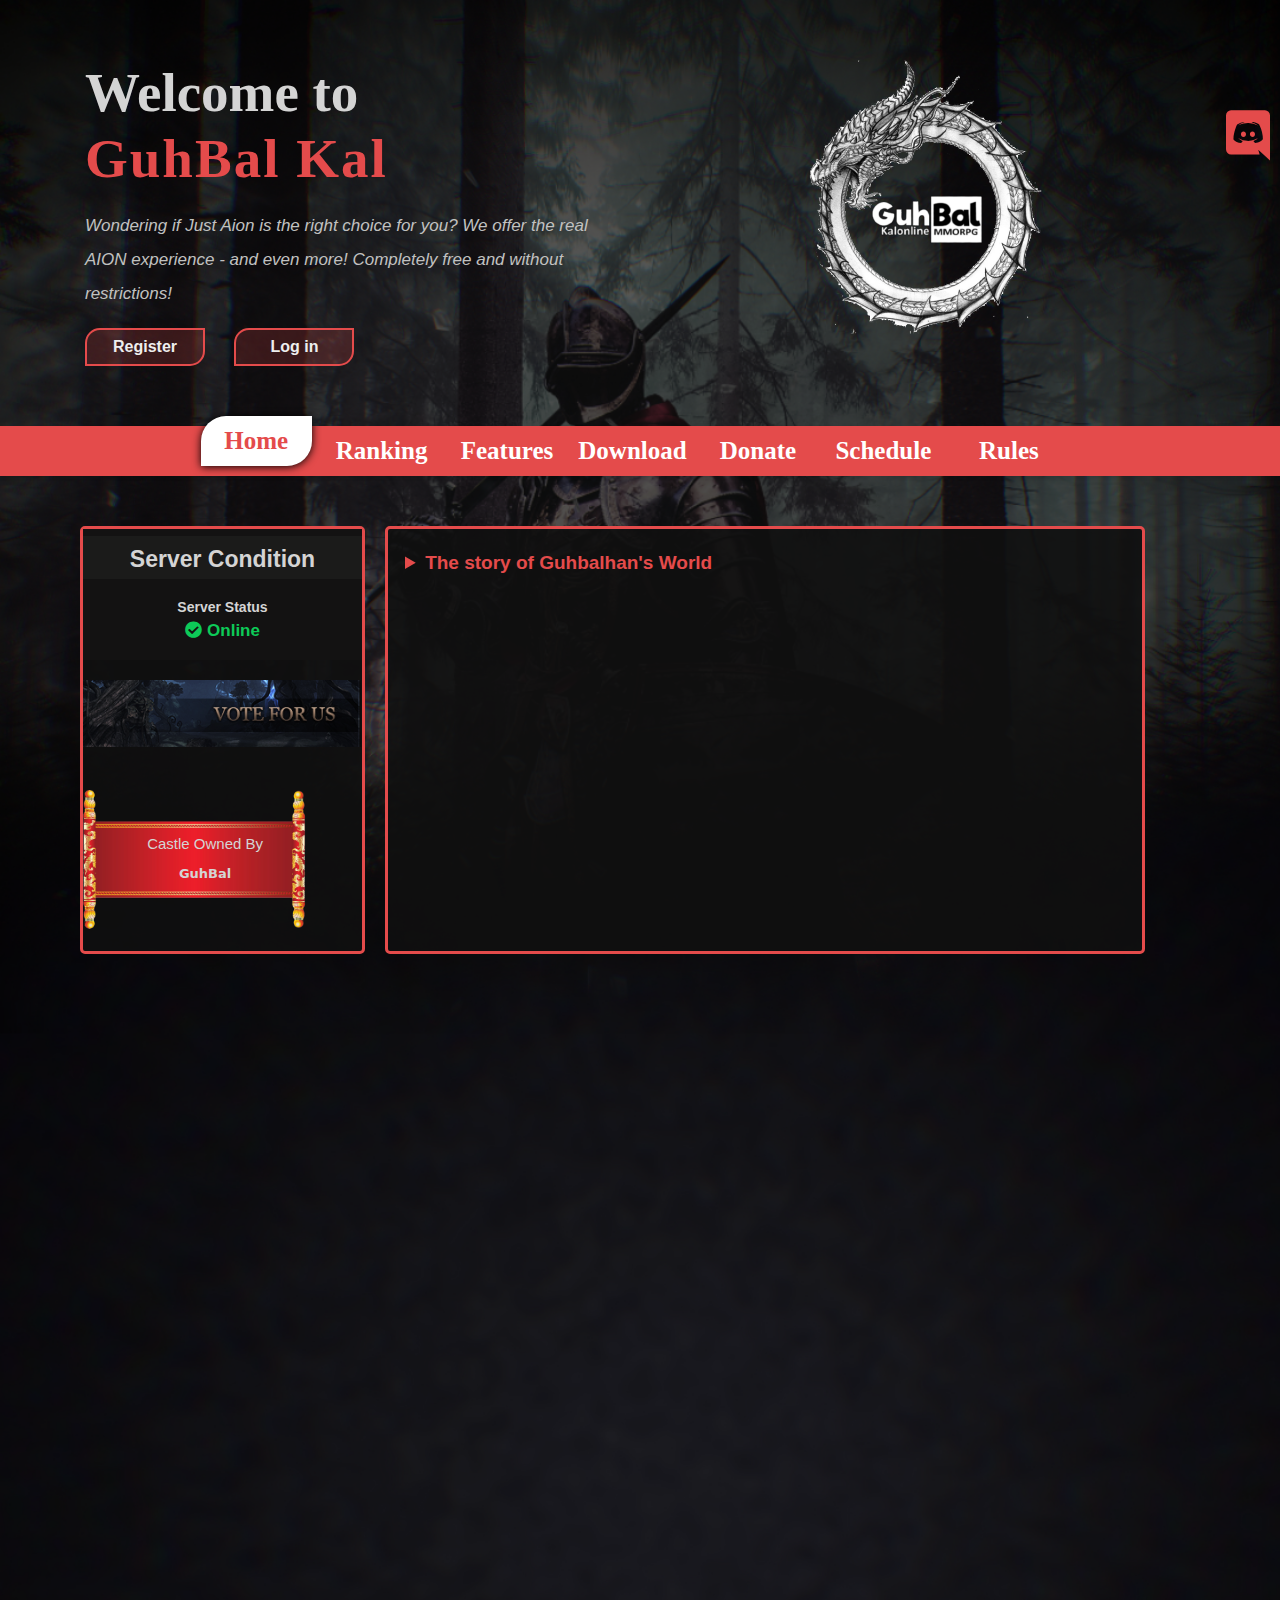
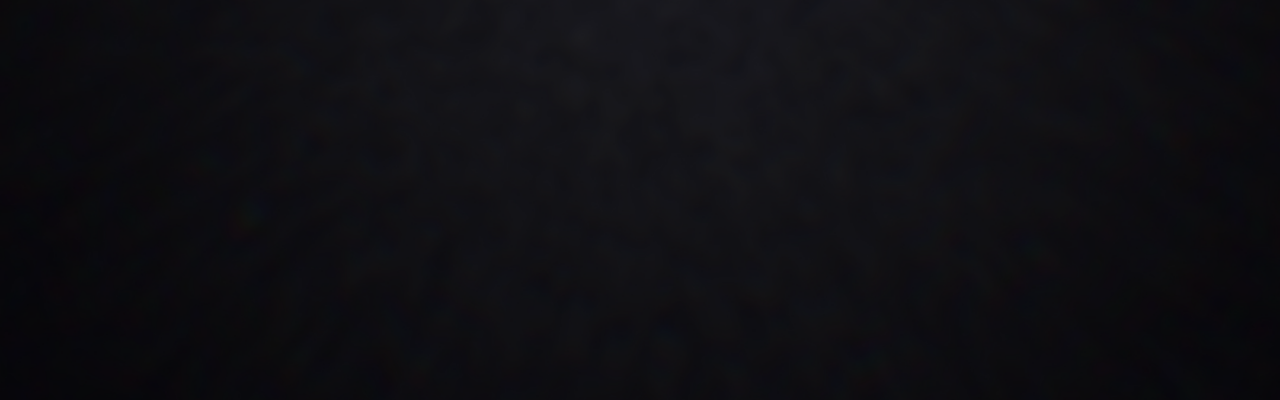
<file: index.html>
<!DOCTYPE html>
<html>
    <head>
        <title>GuhBal Kal</title>
        <meta charset="UTF-8">
        <!--Meta for phone-->
        <meta name="viewport" content="width=device-width, initial-scale=1, shrink-to-fit=no">
        <link rel="stylesheet" href="css/bootstrap.min.css">
        <link rel="stylesheet" href="css/animate.min.css">
        <link rel="stylesheet" href="css/all.min.css">
        <link rel="stylesheet" href="css/main.css">
    </head>
    <body>
        <!---------------------------Start body--------------------------------->
        <div class="fixed-all-icon">
            <div class="discord-icon">
                <a href="https://discord.com/invite/zFYd2YHvUW" target="_blank"><i class="fab fa-discord"></i></a>
            </div>
        </div>
        
        <!--Start upper-bar-->
        <!--
        <div class="upper-bar">
            <div class="container">
                <div class="row">
                    <div class="col-md-6 info-r text-left">
                        <i class="fas fa-envelope"></i>
                        <a href="#">emil@0.com</a>
                    </div>
                    <div class="col-md-6 info-l text-right">
                        <ul class="list-unstyled">
                            <li><i class="fab fa-facebook-f"></i></li>
                            <li><i class="fab fa-instagram"></i></li>
                        </ul>
                    </div>
                </div>
            </div>
        </div>
     -->
        <!--End upper-bar-->
        <!--Start header-->
        <div class="header">
            <div class="container">
                <div class="row">
                    <div class="col-md-6 header-text">
                        <h1 class="animate__animated animate__zoomInDown">Welcome to <br> <span id="go-home">GuhBal Kal</span></h1>
                        <p class="animate__animated animate__heartBeat">Wondering if Just Aion is the right choice for you?
                            We offer the real AION experience - and even more!
                            Completely free and without restrictions!</p>
                        <button class="animate__animated animate__fadeInUp" id="Register"><a href="Register/Register.html">Register</a> </button>
                        <button class="animate__animated animate__fadeInUp" id="Log-in"><a href="login/log-in.html">Log in</a></button>

                    </div>
                    <div class="col-md-6 header-img">
                        <img src="img/logo2.png" alt="">
                    </div>
                </div>
            </div>
        </div>
        <!--End header-->
        <!--Start navbar-->
        <div class="nav-bar">
            <div class="">
                <div class="row nav-no-mar">
                    <div class="col-12 nav-info text-center">
                        <ul class="list-unstyled">
                            <li class="active " id="" ><a href="index.html">Home</a></li>
                            <li class="" id="" ><a href="Ranking/Ranking.html">Ranking</a></li>
                            <li class="" id="" ><a href="features/features.html">Features</a></li>
                            <li class="" id="" ><a href="download/download.html">Download</a></li>
                            <li class="" id="" ><a href="donate/donate.html">Donate</a></li>
                            <li class="" id="" ><a href="schedule/schedule.html">Schedule</a></li>
                            <li class="" id="" ><a href="rules/rules.html">Rules</a></li>
                        </ul>
                    </div>
                </div>
            </div>
        </div>

        <!--End navbar-->
        <!--Start father-->
        <div class="father">
            <div class="container">
                <div class="row">
                    
                    <div class="fixed-side col-md-3 col-sm-12">
                        <div class="row">
                            <div class="condition col-lg-12 col-md-12 col-5 ">
                                <h2>Server Condition</h2>
                                <div class="status row text-center">
                                    <span class="col-12">Server Status</span>
                                    <span class="col-12" id=""><i class="fas fa-check-circle" style="margin-right: 5px;"></i>Online</span>
                                </div>
                            </div>   
                            <div class="vote col-lg-12 col-md-12 col-5">
                                <img src="img/fixed/vote.png">
                            </div>
                            <div class="castle col-lg-12 col-md-12 col-5">
                            
                                <div class="info-cas">
                                    <h5>Castle Owned By</h5>
                                    <span class="" id="">GuhBal</span>
                                </div>
                            </div>
                            
                            
                        </div>
                    </div>
                    
                    <div class="home-body col-md-8">
                        <details>
                            <summary class="sum">The story of Guhbalhan's World</summary>
                            <ul class="list-unstyled ul-sum">
                                <li> <p>* Scenario of this game is a story of fiction world. <br>
                                    * If you see the things, person, or place in the real world, it'd be only a coincidence</p></li>
                                <li> <p>Quickening of Naraeha The sky and the land are open by Hanin and a nation of Hwan has been built on the east. For 3,300 years, the nation of Hwan was the master of the world and the king of Hwan, Guhbalkhan establishes a huge country called Naraeha that the size of the territory is 12,000 miles to the north & south with 5,000 miles to the west & east.</p></li>
                                <li> <p>14th King, Hanin Rules The Sky 14th king Hanin accedes to the throne and new sky has been open. Since the nation lost its power by long drought and civil wars in the time of king Guhbalkhan, they were attacked from foreign enemies continuously. Especially, the Tow tribe and the Hwasan tribe. They broke the agreement of not to invade each other, and attacked Naraeha. The king Hanin was angry with their attack and he mobilizes his entire troops with being fully equipped. The troops of Hanin and the king himself attacked back the troops of Hwasan tribe. Hanin occupied Dangsang on that battle and it's called the great battle of Dangsang. After the great battle of Dangsang all the colonies surrendered but the tribe of Tow never gave up and the great warrior of Tow attacked Hanin with his troops that are twice as big as Hanin's troops. However, he also could not win from Hanin's great tactics and the civil war has ended.</p></li>
                            </ul>

                        </details>
                    </div>
                </div>
            </div>
        </div>
        <!--End father-->
        <!---------------------------End   body--------------------------------->

        <!--Start script-->
        <script src="js/jquery-3.5.1.slim.min.js"></script>
        <script src="js/popper.min.js"></script>
        <script src="js/bootstrap.min.js"></script>

        <!--End script-->
    </body>
</html>
</file>
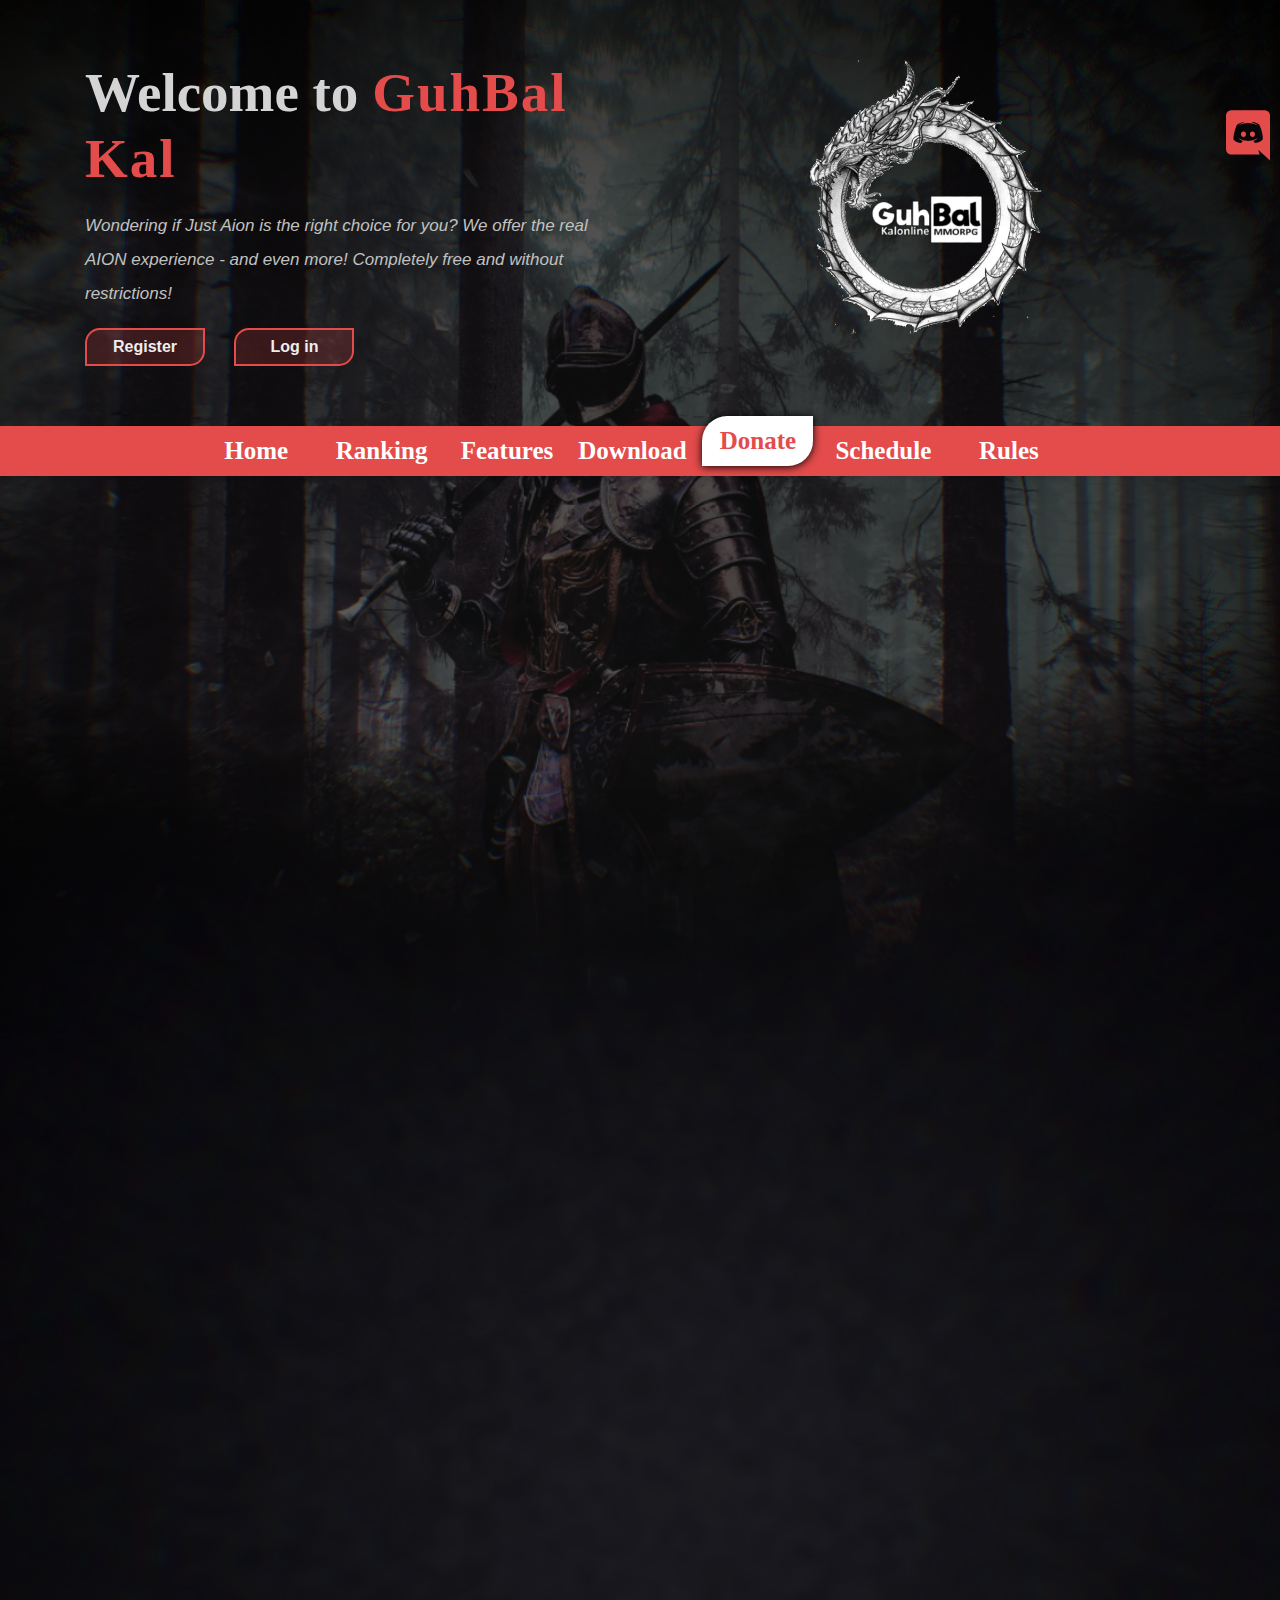
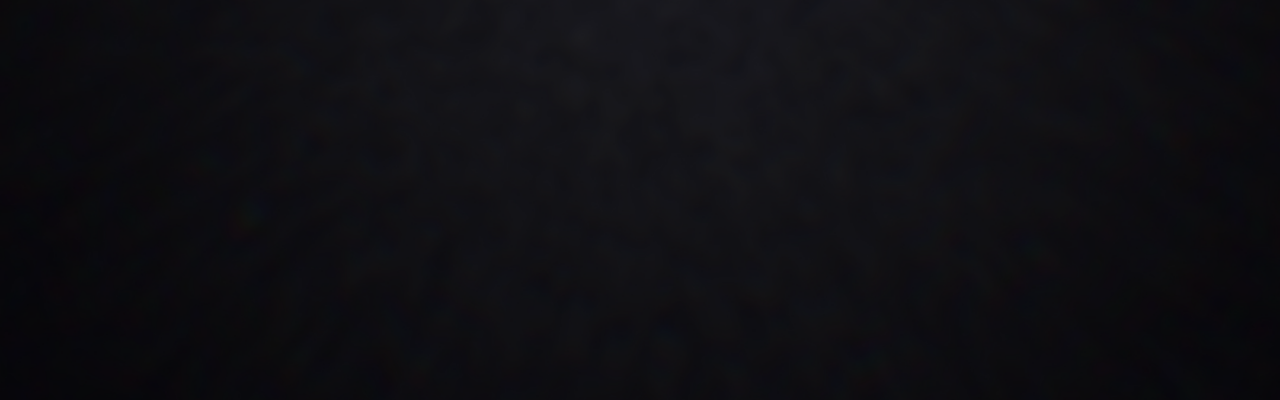
<file: donate/donate.html>
<!DOCTYPE html>
<html>
    <head>
        <title>GuhBal Kal</title>
        <meta charset="UTF-8">
        <!--Meta for phone-->
        <meta name="viewport" content="width=device-width, initial-scale=1, shrink-to-fit=no">
        <link rel="stylesheet" href="../css/bootstrap.min.css">
        <link rel="stylesheet" href="../css/animate.min.css">
        <link rel="stylesheet" href="../css/all.min.css">
        <link rel="stylesheet" href="../css/main.css">
    </head>
    <body>
        <!---------------------------Start body--------------------------------->
        <div class="fixed-all-icon">
            <div class="discord-icon">
                <a href="https://discord.com/invite/zFYd2YHvUW" target="_blank"><i class="fab fa-discord"></i></a>
            </div>
        </div>
        
        <!--Start upper-bar-->
        <!--
        <div class="upper-bar">
            <div class="container">
                <div class="row">
                    <div class="col-md-6 info-r text-left">
                        <i class="fas fa-envelope"></i>
                        <a href="#">emil@0.com</a>
                    </div>
                    <div class="col-md-6 info-l text-right">
                        <ul class="list-unstyled">
                            <li><i class="fab fa-facebook-f"></i></li>
                            <li><i class="fab fa-instagram"></i></li>
                        </ul>
                    </div>
                </div>
            </div>
        </div>
     -->
        <!--End upper-bar-->
        <!--Start header-->
        <div class="header">
            <div class="container">
                <div class="row">
                    <div class="col-md-6 header-text">
                        <h1 class="animate__animated animate__zoomInDown">Welcome to <span id="go-home">GuhBal Kal</span></h1>
                        <p class="animate__animated animate__heartBeat">Wondering if Just Aion is the right choice for you?
                            We offer the real AION experience - and even more!
                            Completely free and without restrictions!</p>
                            <button class="animate__animated animate__fadeInUp" id="Register"><a href="../Register/Register.html">Register</a> </button>
                            <button class="animate__animated animate__fadeInUp" id="Log-in"><a href="../login/log-in.html">Log in</a></button>

                    </div>
                    <div class="col-md-6 header-img">
                        <img src="../img/logo2.png" alt="">
                    </div>
                </div>
            </div>
        </div>
        <!--End header-->
        <!--Start navbar-->
        <div class="nav-bar">
            <div class="">
                <div class="row nav-no-mar">
                    <div class="col-12 nav-info text-center">
                        <ul class="list-unstyled">
                            <li class=" " id="" ><a href="../index.html">Home</a></li>
                            <li class="" id="" ><a href="../Ranking/Ranking.html">Ranking</a></li>
                            <li class="" id="" ><a href="../features/">Features</a></li>
                            <li class="" id="" ><a href="../download/download.html">Download</a></li>
                            <li class="active" id="" ><a href="donate.html">Donate</a></li>
                            <li class="" id="" ><a href="../schedule/schedule.html">Schedule</a></li>
                            <li class="" id="" ><a href="../rules/rules.html">Rules</a></li>
                        </ul>
                    </div>
                </div>
            </div>
        </div>

        <!--End navbar-->
        <!--Start father-->
        <div class="father">
            <div class="container">
                <div class="row">
                    
                </div>
            </div>
        </div>
        <!--End father-->
        <!---------------------------End   body--------------------------------->

        <!--Start script-->
        <script src="../js/jquery-3.5.1.slim.min.js"></script>
        <script src="../js/popper.min.js"></script>
        <script src="../js/bootstrap.min.js"></script>

        <!--End script-->
    </body>
</html>
</file>
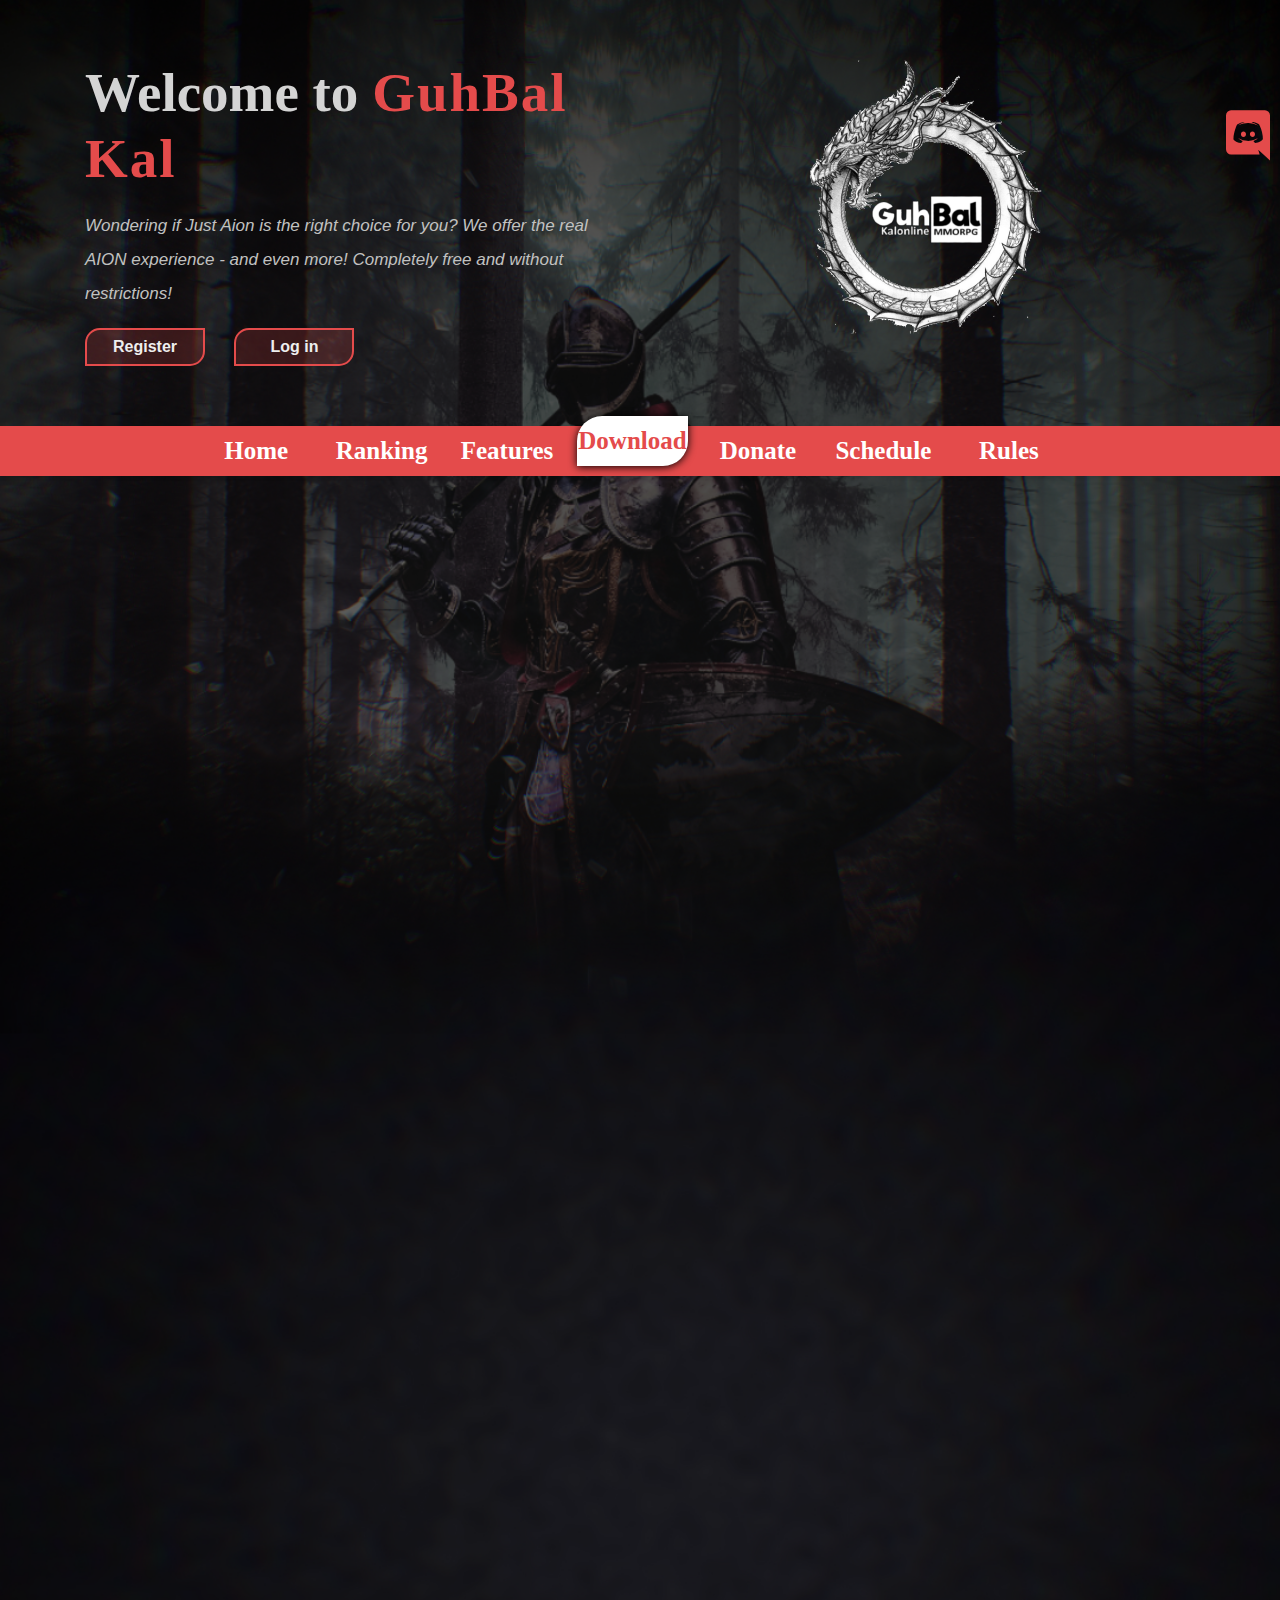
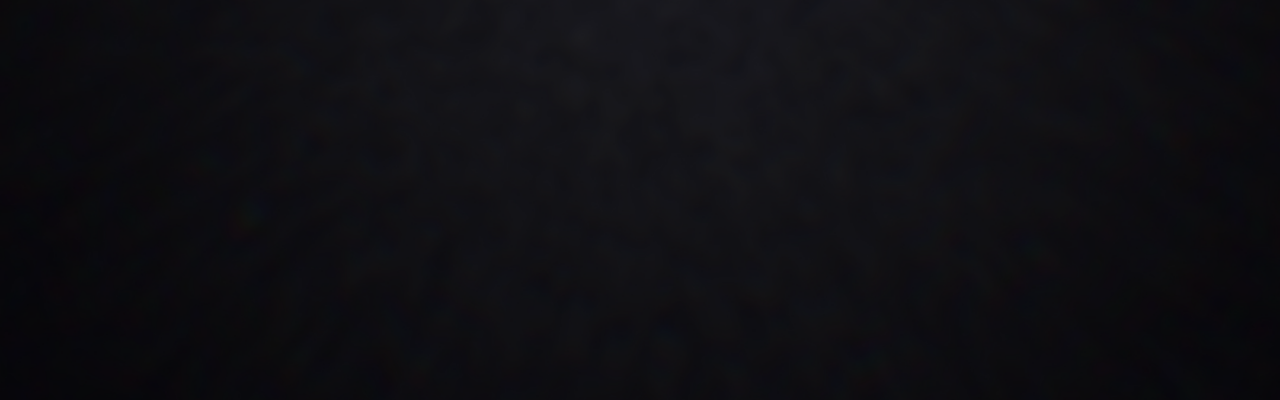
<file: download/download.html>
<!DOCTYPE html>
<html>
    <head>
        <title>GuhBal Kal</title>
        <meta charset="UTF-8">
        <!--Meta for phone-->
        <meta name="viewport" content="width=device-width, initial-scale=1, shrink-to-fit=no">
        <link rel="stylesheet" href="../css/bootstrap.min.css">
        <link rel="stylesheet" href="../css/animate.min.css">
        <link rel="stylesheet" href="../css/all.min.css">
        <link rel="stylesheet" href="../css/main.css">
    </head>
    <body>
        <!---------------------------Start body--------------------------------->
        <div class="fixed-all-icon">
            <div class="discord-icon">
                <a href="https://discord.com/invite/zFYd2YHvUW" target="_blank"><i class="fab fa-discord"></i></a>
            </div>
        </div>
        
        <!--Start upper-bar-->
        <!--
        <div class="upper-bar">
            <div class="container">
                <div class="row">
                    <div class="col-md-6 info-r text-left">
                        <i class="fas fa-envelope"></i>
                        <a href="#">emil@0.com</a>
                    </div>
                    <div class="col-md-6 info-l text-right">
                        <ul class="list-unstyled">
                            <li><i class="fab fa-facebook-f"></i></li>
                            <li><i class="fab fa-instagram"></i></li>
                        </ul>
                    </div>
                </div>
            </div>
        </div>
     -->
        <!--End upper-bar-->
        <!--Start header-->
        <div class="header">
            <div class="container">
                <div class="row">
                    <div class="col-md-6 header-text">
                        <h1 class="animate__animated animate__zoomInDown">Welcome to <span id="go-home">GuhBal Kal</span></h1>
                        <p class="animate__animated animate__heartBeat">Wondering if Just Aion is the right choice for you?
                            We offer the real AION experience - and even more!
                            Completely free and without restrictions!</p>
                            <button class="animate__animated animate__fadeInUp" id="Register"><a href="../Register/Register.html">Register</a> </button>
                            <button class="animate__animated animate__fadeInUp" id="Log-in"><a href="../login/log-in.html">Log in</a></button>

                    </div>
                    <div class="col-md-6 header-img">
                        <img src="../img/logo2.png" alt="">
                    </div>
                </div>
            </div>
        </div>
        <!--End header-->
        <!--Start navbar-->
        <div class="nav-bar">
            <div class="">
                <div class="row nav-no-mar">
                    <div class="col-12 nav-info text-center">
                        <ul class="list-unstyled">
                            <li class=" " id="" ><a href="../index.html">Home</a></li>
                            <li class="" id="" ><a href="../Ranking/Ranking.html">Ranking</a></li>
                            <li class="" id="" ><a href="../features/features.html">Features</a></li>
                            <li class="active" id="" ><a href="download.html">Download</a></li>
                            <li class="" id="" ><a href="../donate/donate.html">Donate</a></li>
                            <li class="" id="" ><a href="../schedule/schedule.html">Schedule</a></li>
                            <li class="" id="" ><a href="../rules/rules.html">Rules</a></li>
                        </ul>
                    </div>
                </div>
            </div>
        </div>

        <!--End navbar-->
        <!--Start father-->
        <div class="father">
            <div class="container">
                <div class="row">
                    
                </div>
            </div>
        </div>
        <!--End father-->
        <!---------------------------End   body--------------------------------->

        <!--Start script-->
        <script src="../js/jquery-3.5.1.slim.min.js"></script>
        <script src="../js/popper.min.js"></script>
        <script src="../js/bootstrap.min.js"></script>

        <!--End script-->
    </body>
</html>
</file>
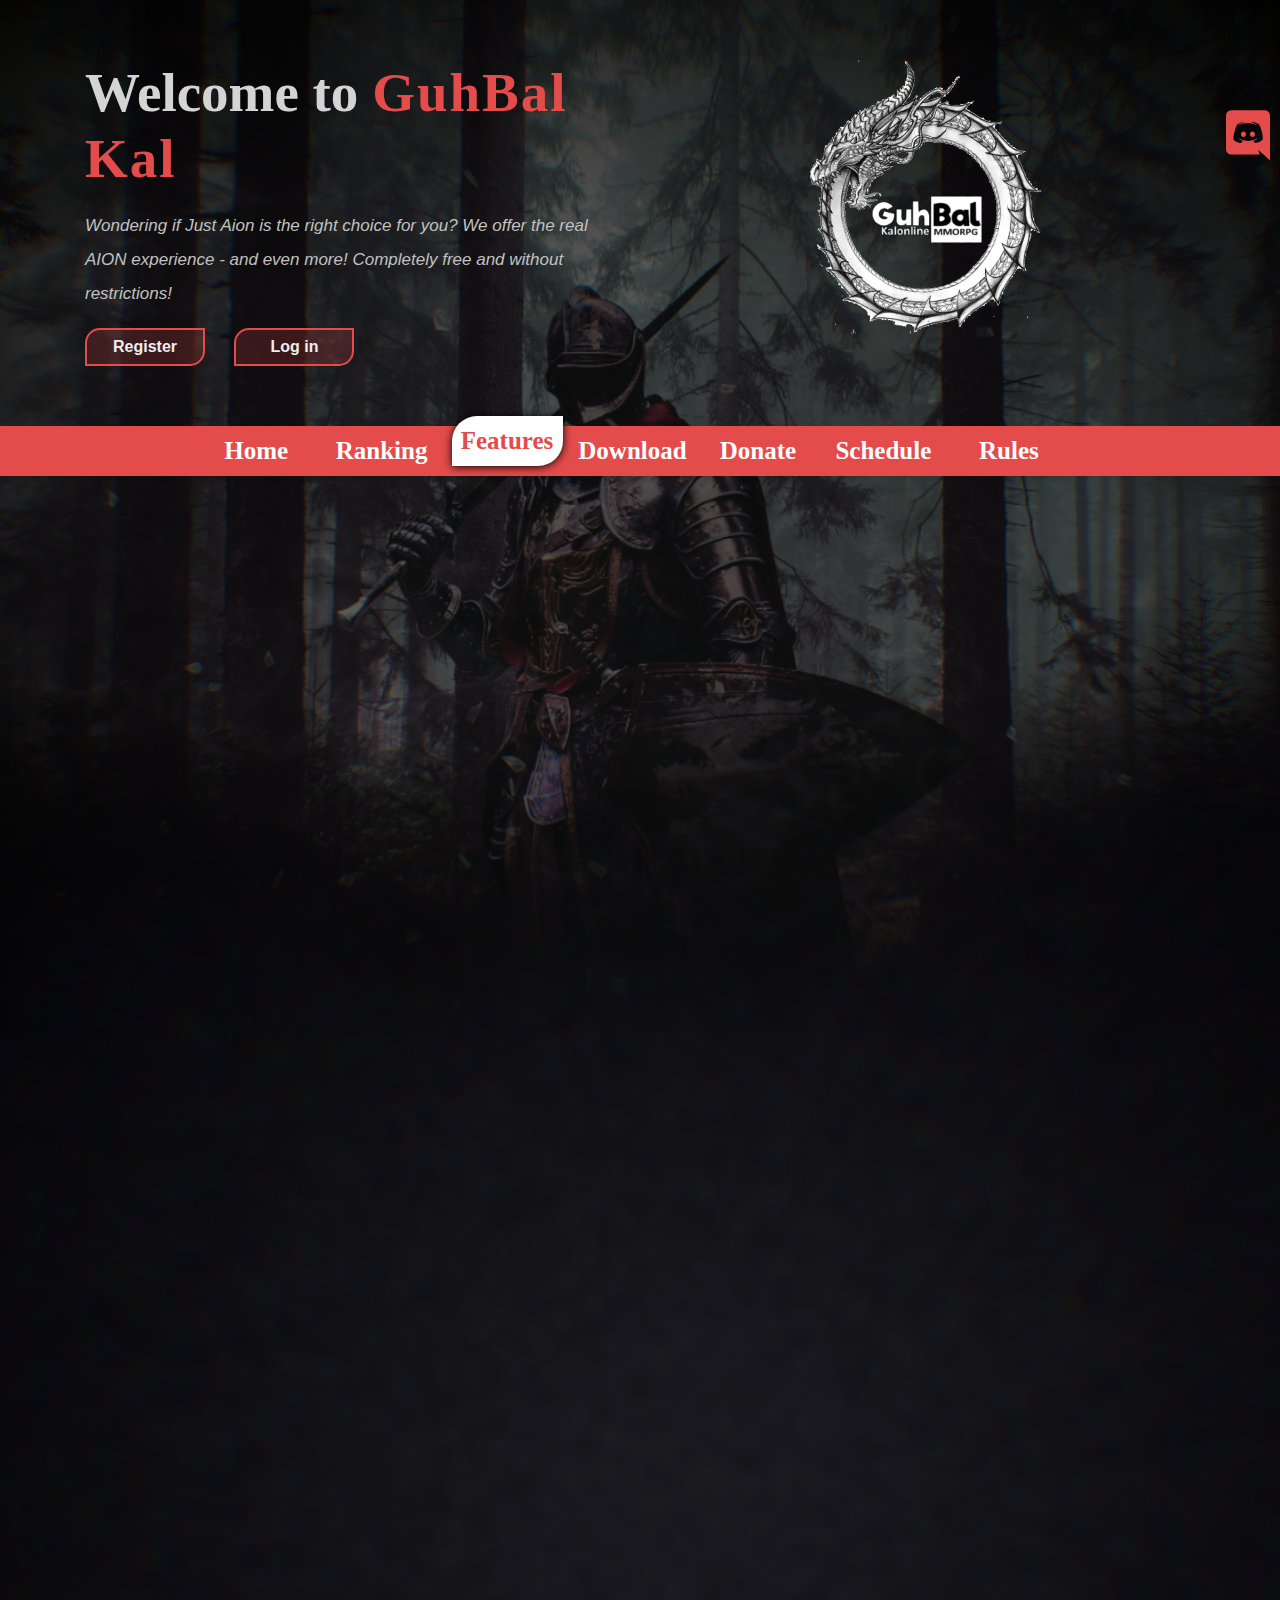
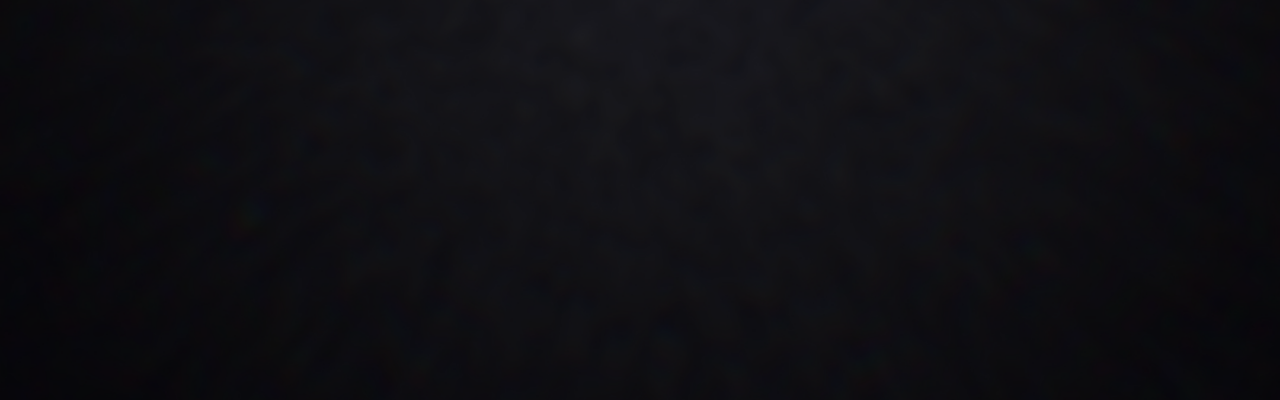
<file: features/features.html>
<!DOCTYPE html>
<html>
    <head>
        <title>GuhBal Kal</title>
        <meta charset="UTF-8">
        <!--Meta for phone-->
        <meta name="viewport" content="width=device-width, initial-scale=1, shrink-to-fit=no">
        <link rel="stylesheet" href="../css/bootstrap.min.css">
        <link rel="stylesheet" href="../css/animate.min.css">
        <link rel="stylesheet" href="../css/all.min.css">
        <link rel="stylesheet" href="../css/main.css">
    </head>
    <body>
        <!---------------------------Start body--------------------------------->
        <div class="fixed-all-icon">
            <div class="discord-icon">
                <a href="https://discord.com/invite/zFYd2YHvUW" target="_blank"><i class="fab fa-discord"></i></a>
            </div>
        </div>
        
        <!--Start upper-bar-->
        <!--
        <div class="upper-bar">
            <div class="container">
                <div class="row">
                    <div class="col-md-6 info-r text-left">
                        <i class="fas fa-envelope"></i>
                        <a href="#">emil@0.com</a>
                    </div>
                    <div class="col-md-6 info-l text-right">
                        <ul class="list-unstyled">
                            <li><i class="fab fa-facebook-f"></i></li>
                            <li><i class="fab fa-instagram"></i></li>
                        </ul>
                    </div>
                </div>
            </div>
        </div>
     -->
        <!--End upper-bar-->
        <!--Start header-->
        <div class="header">
            <div class="container">
                <div class="row">
                    <div class="col-md-6 header-text">
                        <h1 class="animate__animated animate__zoomInDown">Welcome to <span id="go-home">GuhBal Kal</span></h1>
                        <p class="animate__animated animate__heartBeat">Wondering if Just Aion is the right choice for you?
                            We offer the real AION experience - and even more!
                            Completely free and without restrictions!</p>
                            <button class="animate__animated animate__fadeInUp" id="Register"><a href="../Register/Register.html">Register</a> </button>
                            <button class="animate__animated animate__fadeInUp" id="Log-in"><a href="../login/log-in.html">Log in</a></button>

                    </div>
                    <div class="col-md-6 header-img">
                        <img src="../img/logo2.png" alt="">
                    </div>
                </div>
            </div>
        </div>
        <!--End header-->
        <!--Start navbar-->
        <div class="nav-bar">
            <div class="">
                <div class="row nav-no-mar">
                    <div class="col-12 nav-info text-center">
                        <ul class="list-unstyled">
                            <li class=" " id="" ><a href="../index.html">Home</a></li>
                            <li class="" id="" ><a href="../Ranking/Ranking.html">Ranking</a></li>
                            <li class="active" id="" ><a href="features.html">Features</a></li>
                            <li class="" id="" ><a href="../download/download.html">Download</a></li>
                            <li class="" id="" ><a href="../donate/donate.html">Donate</a></li>
                            <li class="" id="" ><a href="../schedule/schedule.html">Schedule</a></li>
                            <li class="" id="" ><a href="../rules/rules.html">Rules</a></li>
                        </ul>
                    </div>
                </div>
            </div>
        </div>

        <!--End navbar-->
        <!--Start father-->
        <div class="father">
            <div class="container">
                <div class="row">
                    
                </div>
            </div>
        </div>
        <!--End father-->
        <!---------------------------End   body--------------------------------->

        <!--Start script-->
        <script src="../js/jquery-3.5.1.slim.min.js"></script>
        <script src="../js/popper.min.js"></script>
        <script src="../js/bootstrap.min.js"></script>

        <!--End script-->
    </body>
</html>
</file>
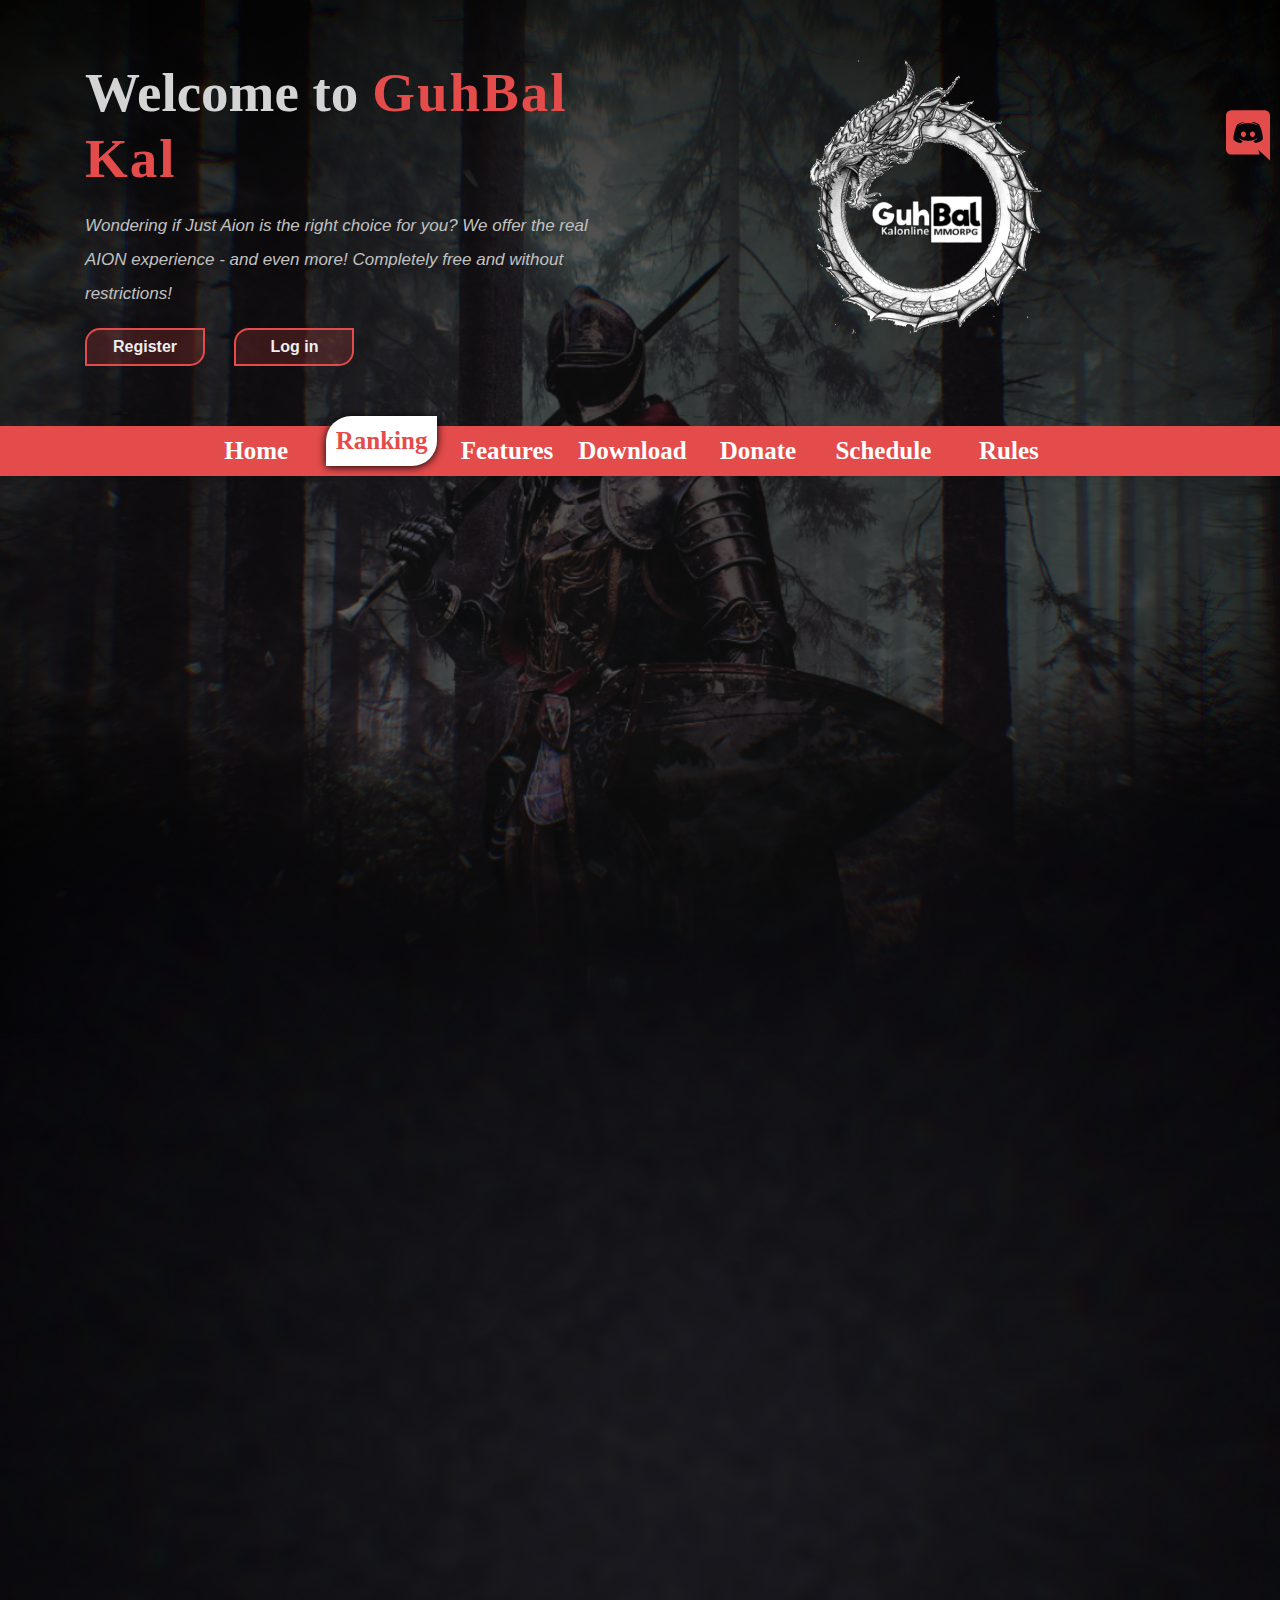
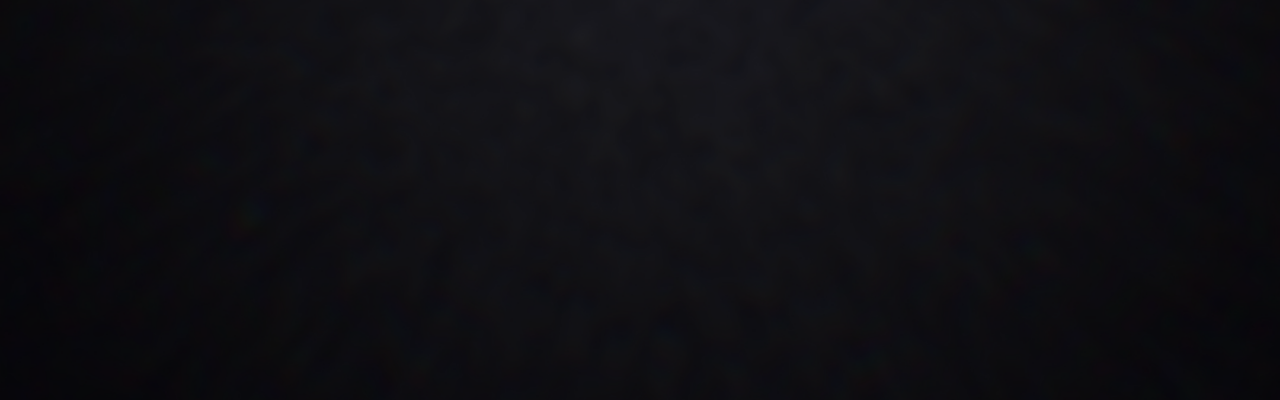
<file: Ranking/Ranking.html>
<!DOCTYPE html>
<html>
    <head>
        <title>GuhBal Kal</title>
        <meta charset="UTF-8">
        <!--Meta for phone-->
        <meta name="viewport" content="width=device-width, initial-scale=1, shrink-to-fit=no">
        <link rel="stylesheet" href="../css/bootstrap.min.css">
        <link rel="stylesheet" href="../css/animate.min.css">
        <link rel="stylesheet" href="../css/all.min.css">
        <link rel="stylesheet" href="../css/main.css">
    </head>
    <body>
        <!---------------------------Start body--------------------------------->
        <div class="fixed-all-icon">
            <div class="discord-icon">
                <a href="https://discord.com/invite/zFYd2YHvUW" target="_blank"><i class="fab fa-discord"></i></a>
            </div>
        </div>
        
        <!--Start upper-bar-->
        <!--
        <div class="upper-bar">
            <div class="container">
                <div class="row">
                    <div class="col-md-6 info-r text-left">
                        <i class="fas fa-envelope"></i>
                        <a href="#">emil@0.com</a>
                    </div>
                    <div class="col-md-6 info-l text-right">
                        <ul class="list-unstyled">
                            <li><i class="fab fa-facebook-f"></i></li>
                            <li><i class="fab fa-instagram"></i></li>
                        </ul>
                    </div>
                </div>
            </div>
        </div>
     -->
        <!--End upper-bar-->
        <!--Start header-->
        <div class="header">
            <div class="container">
                <div class="row">
                    <div class="col-md-6 header-text">
                        <h1 class="animate__animated animate__zoomInDown">Welcome to <span id="go-home">GuhBal Kal</span></h1>
                        <p class="animate__animated animate__heartBeat">Wondering if Just Aion is the right choice for you?
                            We offer the real AION experience - and even more!
                            Completely free and without restrictions!</p>
                            <button class="animate__animated animate__fadeInUp" id="Register"><a href="../Register/Register.html">Register</a> </button>
                            <button class="animate__animated animate__fadeInUp" id="Log-in"><a href="../login/log-in.html">Log in</a></button>

                    </div>
                    <div class="col-md-6 header-img">
                        <img src="../img/logo2.png" alt="">
                    </div>
                </div>
            </div>
        </div>
        <!--End header-->
        <!--Start navbar-->
        <div class="nav-bar">
            <div class="">
                <div class="row nav-no-mar">
                    <div class="col-12 nav-info text-center">
                        <ul class="list-unstyled">
                            <li class=" " id="" ><a href="../index.html">Home</a></li>
                            <li class="active" id="" ><a href="Ranking.html">Ranking</a></li>
                            <li class="" id="" ><a href="../features/features.html">Features</a></li>
                            <li class="" id="" ><a href="../download/download.html">Download</a></li>
                            <li class="" id="" ><a href="../donate/donate.html">Donate</a></li>
                            <li class="" id="" ><a href="../schedule/schedule.html">Schedule</a></li>
                            <li class="" id="" ><a href="../rules/rules.html">Rules</a></li>
                        </ul>
                    </div>
                </div>
            </div>
        </div>

        <!--End navbar-->
        <!--Start father-->
        <div class="father">
            <div class="container">
                <div class="row">
                    
                </div>
            </div>
        </div>
        <!--End father-->
        <!---------------------------End   body--------------------------------->

        <!--Start script-->
        <script src="../js/jquery-3.5.1.slim.min.js"></script>
        <script src="../js/popper.min.js"></script>
        <script src="../js/bootstrap.min.js"></script>

        <!--End script-->
    </body>
</html>
</file>
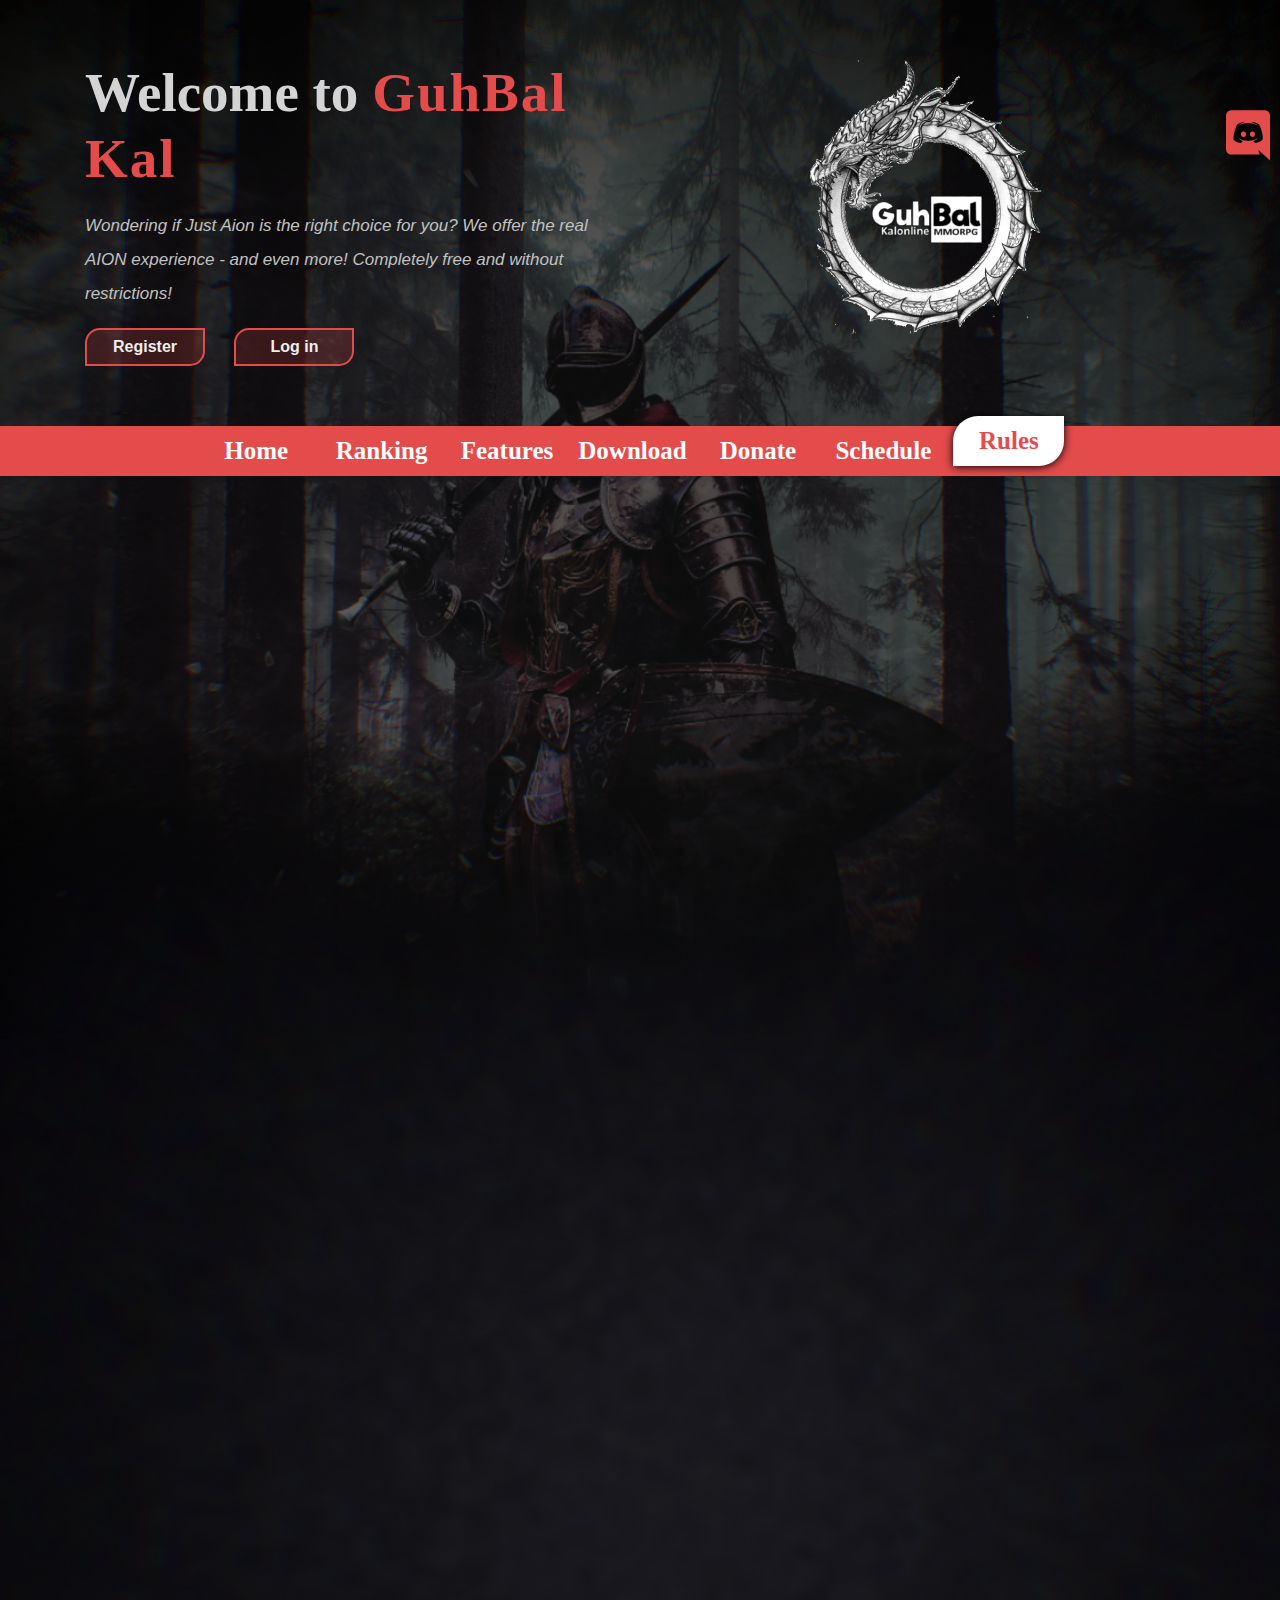
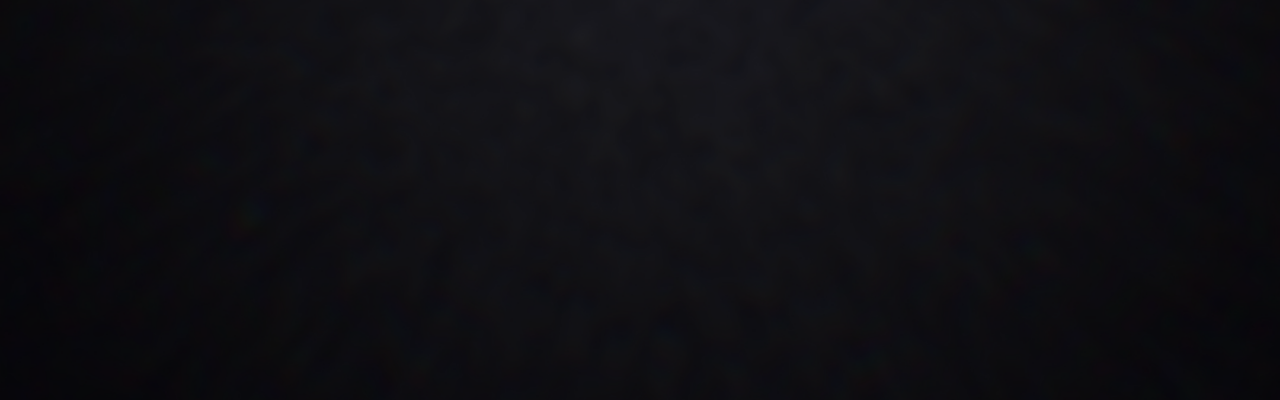
<file: rules/rules.html>
<!DOCTYPE html>
<html>
    <head>
        <title>GuhBal Kal</title>
        <meta charset="UTF-8">
        <!--Meta for phone-->
        <meta name="viewport" content="width=device-width, initial-scale=1, shrink-to-fit=no">
        <link rel="stylesheet" href="../css/bootstrap.min.css">
        <link rel="stylesheet" href="../css/animate.min.css">
        <link rel="stylesheet" href="../css/all.min.css">
        <link rel="stylesheet" href="../css/main.css">
    </head>
    <body>
        <!---------------------------Start body--------------------------------->
        <div class="fixed-all-icon">
            <div class="discord-icon">
                <a href="https://discord.com/invite/zFYd2YHvUW" target="_blank"><i class="fab fa-discord"></i></a>
            </div>
        </div>
        
        <!--Start upper-bar-->
        <!--
        <div class="upper-bar">
            <div class="container">
                <div class="row">
                    <div class="col-md-6 info-r text-left">
                        <i class="fas fa-envelope"></i>
                        <a href="#">emil@0.com</a>
                    </div>
                    <div class="col-md-6 info-l text-right">
                        <ul class="list-unstyled">
                            <li><i class="fab fa-facebook-f"></i></li>
                            <li><i class="fab fa-instagram"></i></li>
                        </ul>
                    </div>
                </div>
            </div>
        </div>
     -->
        <!--End upper-bar-->
        <!--Start header-->
        <div class="header">
            <div class="container">
                <div class="row">
                    <div class="col-md-6 header-text">
                        <h1 class="animate__animated animate__zoomInDown">Welcome to <span id="go-home">GuhBal Kal</span></h1>
                        <p class="animate__animated animate__heartBeat">Wondering if Just Aion is the right choice for you?
                            We offer the real AION experience - and even more!
                            Completely free and without restrictions!</p>
                            <button class="animate__animated animate__fadeInUp" id="Register"><a href="../Register/Register.html">Register</a> </button>
                            <button class="animate__animated animate__fadeInUp" id="Log-in"><a href="../login/log-in.html">Log in</a></button>

                    </div>
                    <div class="col-md-6 header-img">
                        <img src="../img/logo2.png" alt="">
                    </div>
                </div>
            </div>
        </div>
        <!--End header-->
        <!--Start navbar-->
        <div class="nav-bar">
            <div class="">
                <div class="row nav-no-mar">
                    <div class="col-12 nav-info text-center">
                        <ul class="list-unstyled">
                            <li class=" " id="" ><a href="../index.html">Home</a></li>
                            <li class="" id="" ><a href="">Ranking</a></li>
                            <li class="" id="" ><a href="../features/features.html">Features</a></li>
                            <li class="" id="" ><a href="../download/download.html">Download</a></li>
                            <li class="" id="" ><a href="../donate/donate.html">Donate</a></li>
                            <li class="" id="" ><a href="../schedule/schedule.html">Schedule</a></li>
                            <li class="active" id="" ><a href="">Rules</a></li>
                        </ul>
                    </div>
                </div>
            </div>
        </div>

        <!--End navbar-->
        <!--Start father-->
        <div class="father">
            <div class="container">
                <div class="row">
                    
                </div>
            </div>
        </div>
        <!--End father-->
        <!---------------------------End   body--------------------------------->

        <!--Start script-->
        <script src="../js/jquery-3.5.1.slim.min.js"></script>
        <script src="../js/popper.min.js"></script>
        <script src="../js/bootstrap.min.js"></script>

        <!--End script-->
    </body>
</html>
</file>
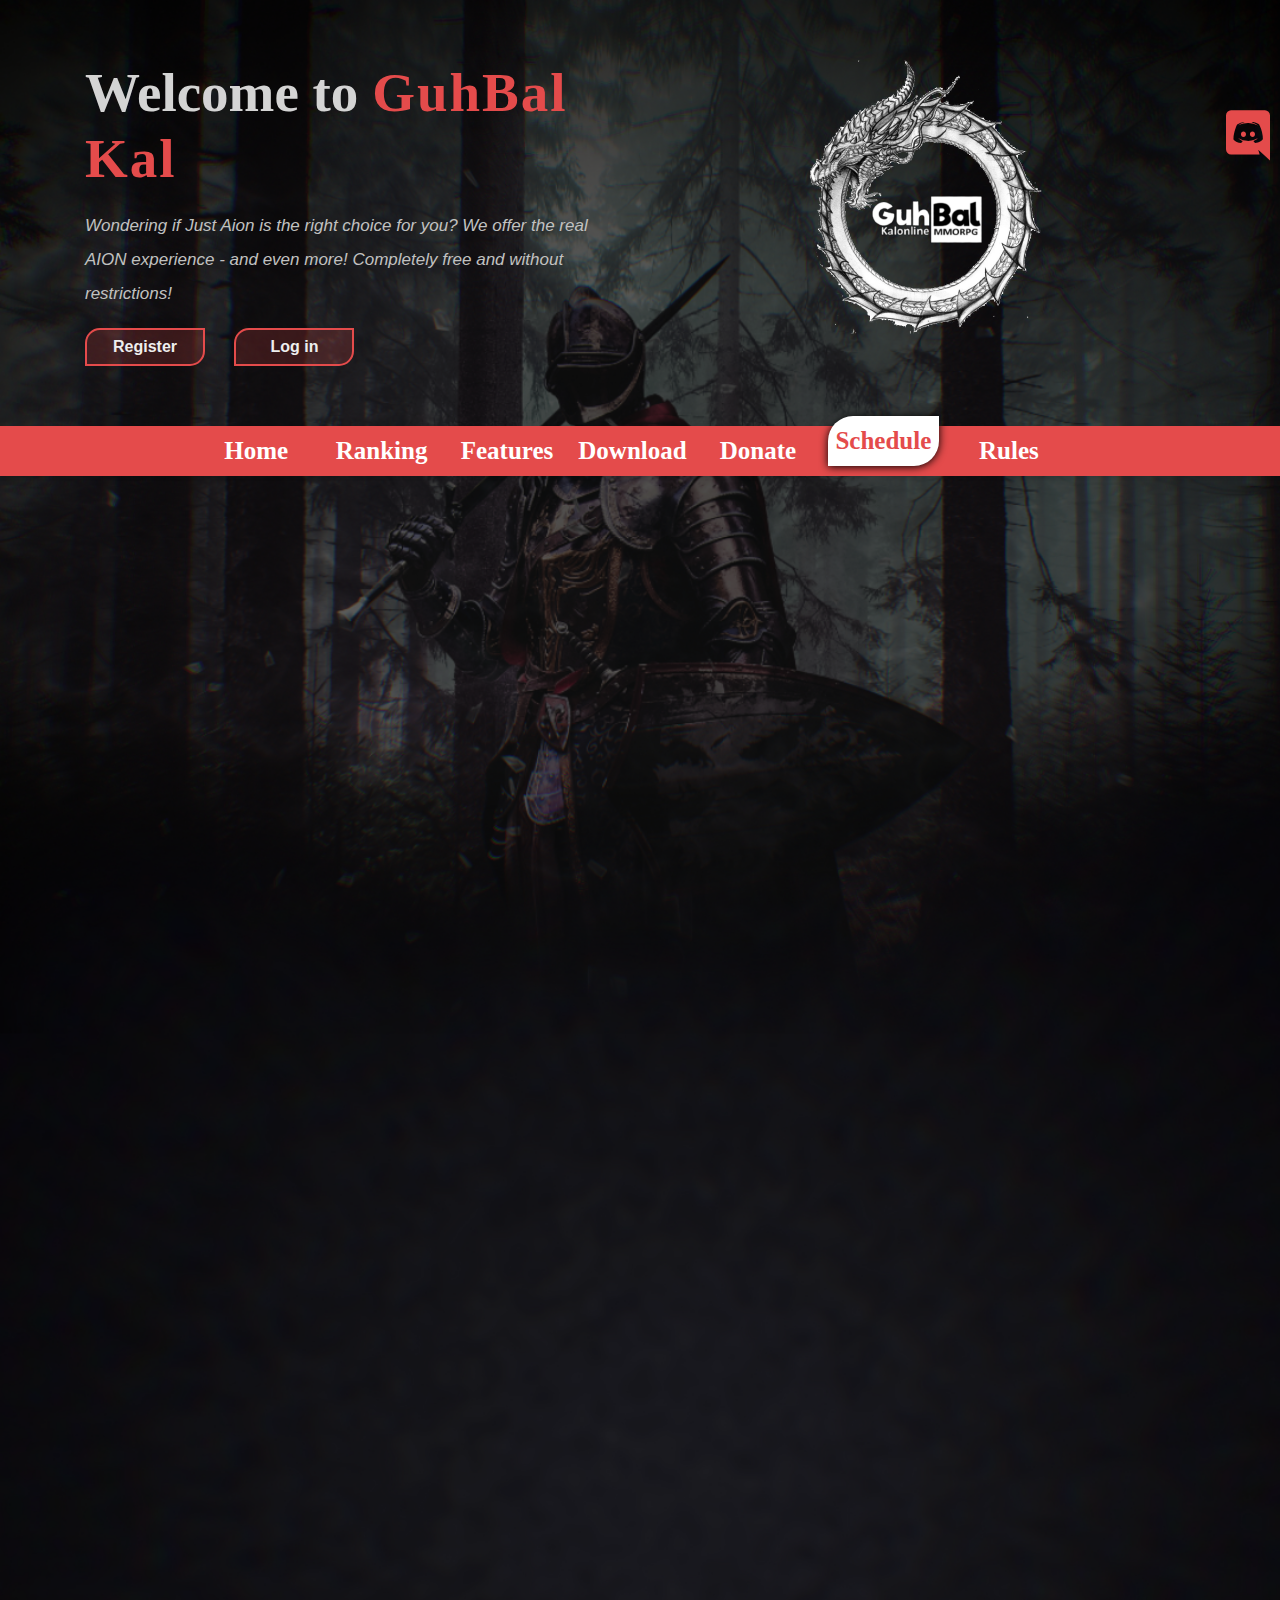
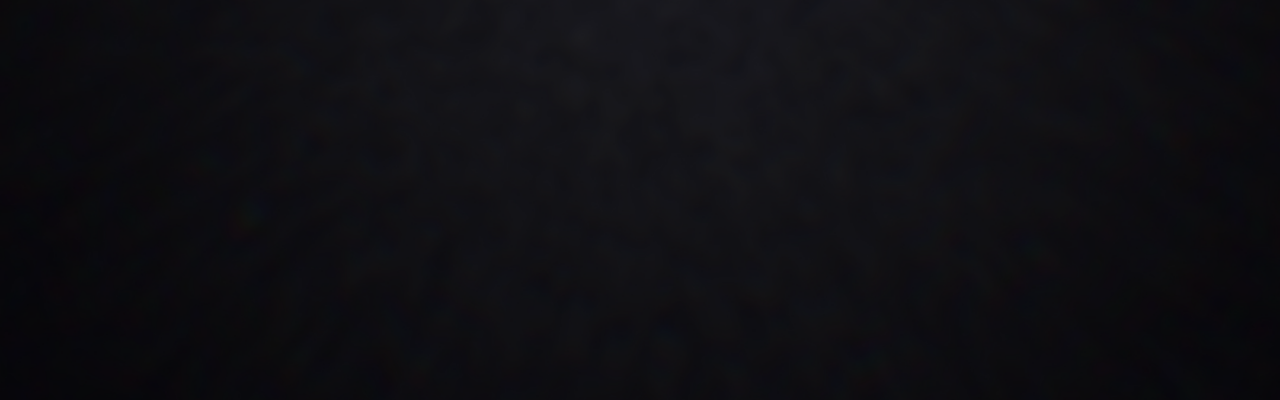
<file: schedule/schedule.html>
<!DOCTYPE html>
<html>
    <head>
        <title>GuhBal Kal</title>
        <meta charset="UTF-8">
        <!--Meta for phone-->
        <meta name="viewport" content="width=device-width, initial-scale=1, shrink-to-fit=no">
        <link rel="stylesheet" href="../css/bootstrap.min.css">
        <link rel="stylesheet" href="../css/animate.min.css">
        <link rel="stylesheet" href="../css/all.min.css">
        <link rel="stylesheet" href="../css/main.css">
    </head>
    <body>
        <!---------------------------Start body--------------------------------->
        <div class="fixed-all-icon">
            <div class="discord-icon">
                <a href="https://discord.com/invite/zFYd2YHvUW" target="_blank"><i class="fab fa-discord"></i></a>
            </div>
        </div>
        
        <!--Start upper-bar-->
        <!--
        <div class="upper-bar">
            <div class="container">
                <div class="row">
                    <div class="col-md-6 info-r text-left">
                        <i class="fas fa-envelope"></i>
                        <a href="#">emil@0.com</a>
                    </div>
                    <div class="col-md-6 info-l text-right">
                        <ul class="list-unstyled">
                            <li><i class="fab fa-facebook-f"></i></li>
                            <li><i class="fab fa-instagram"></i></li>
                        </ul>
                    </div>
                </div>
            </div>
        </div>
     -->
        <!--End upper-bar-->
        <!--Start header-->
        <div class="header">
            <div class="container">
                <div class="row">
                    <div class="col-md-6 header-text">
                        <h1 class="animate__animated animate__zoomInDown">Welcome to <span id="go-home">GuhBal Kal</span></h1>
                        <p class="animate__animated animate__heartBeat">Wondering if Just Aion is the right choice for you?
                            We offer the real AION experience - and even more!
                            Completely free and without restrictions!</p>
                            <button class="animate__animated animate__fadeInUp" id="Register"><a href="../Register/Register.html">Register</a> </button>
                            <button class="animate__animated animate__fadeInUp" id="Log-in"><a href="../login/log-in.html">Log in</a></button>

                    </div>
                    <div class="col-md-6 header-img">
                        <img src="../img/logo2.png" alt="">
                    </div>
                </div>
            </div>
        </div>
        <!--End header-->
        <!--Start navbar-->
        <div class="nav-bar">
            <div class="">
                <div class="row nav-no-mar">
                    <div class="col-12 nav-info text-center">
                        <ul class="list-unstyled">
                            <li class=" " id="" ><a href="../index.html">Home</a></li>
                            <li class="" id="" ><a href="../Ranking/Ranking.html">Ranking</a></li>
                            <li class="" id="" ><a href="../features/features.html">Features</a></li>
                            <li class="" id="" ><a href="../download/download.html">Download</a></li>
                            <li class="" id="" ><a href="../donate/donate.html">Donate</a></li>
                            <li class="active" id="" ><a href="schedule.html">Schedule</a></li>
                            <li class="" id="" ><a href="../rules/rules.html">Rules</a></li>
                        </ul>
                    </div>
                </div>
            </div>
        </div>

        <!--End navbar-->
        <!--Start father-->
        <div class="father">
            <div class="container">
                <div class="row">
                    
                </div>
            </div>
        </div>
        <!--End father-->
        <!---------------------------End   body--------------------------------->

        <!--Start script-->
        <script src="../js/jquery-3.5.1.slim.min.js"></script>
        <script src="../js/popper.min.js"></script>
        <script src="../js/bootstrap.min.js"></script>

        <!--End script-->
    </body>
</html>
</file>
<file: css/main.css>
html{
    background: url(../img/knight.jpg);
    background-size: cover;
    background-repeat: repeat-y;
}
*{
    cursor: url(../img/Cursor/Cursor1.png),default;
    -webkit-box-sizing: border-box;
    -moz-box-sizing: border-box;
    -o-box-sizing: border-box;
    box-sizing: border-box;
}
body{
    background: rgb(0 0 0 / 0.5);
    font-family: Arial, Helvetica, sans-serif;
    color: #d4d4d4;
    height: 2000px;
}
ul{
    margin: 0;
}
/*Stard fixed icon*/
.discord-icon{
    position: fixed;
    top: 100px;
    right: 10px;
    font-size: 50px;
    z-index: 5;
    
}
.discord-icon a{
    color: #e44b4b;
    
}
.discord-icon a i:hover{
    cursor: pointer;
    
}
/*End fixed icon*/
/*Start upper bar*/
/*
.upper-bar{
    
    padding: 10px 0;
    font-size: 16px;
    box-shadow: 0 .125rem .25rem rgba(0,0,0,.075)!important;
    color: #FFF;
}
.upper-bar .info-r i{
    color: #FFF;
    margin-right: 8px;
    cursor: pointer;
}
.upper-bar .info-r a{
    color: #FFF;
    text-decoration: none;
    cursor: pointer;
}
.upper-bar .info-l ul li{
    display: inline-block;
    margin-left: 30px;
    cursor: pointer;
}
/*End upper bar*/
/*Start header*/
.header{
    color: #d4d4d4;
    padding: 60px 0;
}
.header .header-text{
 user-select: none;
}
.header .header-text h1{
    font-size: 55px;
    font-weight: 600;
    font-family: fantasy;
}

.header .header-text h1 span{
    color: #e44b4b;
    font-family: fantasy;
    letter-spacing: 2px;
}
.header .header-text p {
    font-size: 17px;
    font-style: italic;
    color: #c1c1c0;
    line-height: 2;
    margin: 17px auto;
}
.header .header-text button{
    border: 2px #e44b4b solid;
    color: #EEE;
    width: 120px;
    padding: 5px;
    margin-right: 25px;
    border-radius: 15px 0;
    font-weight: bold;
    transition: all 0.3s;
    background: rgb(228 75 75 / 0.2);
    outline: none;
    cursor: url(../img/Cursor/Cursor3.png),default;
}
.header .header-text button a{
    color: #EEE;
    font-weight: bold;
    outline: none;
    cursor: url(../img/Cursor/Cursor3.png),default;
    text-decoration: none;
}
.header .header-text button:hover{
    background: #e44b4b;
}
.header .header-text button.active{
    background: #e44b4b;
}
.header .header-img{
    text-align: center;
    user-select: none;
}
.header .header-img img{
    width: 300px;
    height: auto;
    animation: img-header 5 9s ;
}
@keyframes img-header{
    0%{
        transform: rotate(0deg);
    }
    100%{
        transform: rotate(-360deg);
    }
}
@media(max-width:768px){
    .header .header-img img{
        display: none;
    }
    .header .header-text{
        text-align: center;
       }
}

/*End header*/
/*Start navbar*/
.nav-no-mar{
    margin-right: 0px;
}
.nav-bar{
    background: #e44b4b;
    font-size: 16px;
    box-shadow: 0 .125rem .25rem rgba(0,0,0,.075)!important;
    color: #FFF;
    text-align: center;
}
.nav-bar .nav-info ul li{
    display: inline-block;
    font-size: 25px;
    margin: 0 5px;
    font-weight: bold;
    font-family: cursive;
    width: 111px;
    padding: 6px 0;
    transition: all 0.3s ease-out;
}
.nav-bar .nav-info ul li a{
    text-decoration: none;
    color: #FFF;
}
@media(max-width: 991px){

}
.nav-bar .nav-info ul li:hover{
    cursor: url(../img/Cursor/Cursor3.png),default;
    background: #FFF;
    border-radius: 25px 0;
    color: #e44b4b;
    transform: translateY(-10px);
    box-shadow: 0 1px 9px #000;
}
.nav-bar .nav-info ul li:hover a {
    color: #e44b4b;
}
.nav-bar .nav-info ul li.active{
    background: #FFF;
    border-radius: 25px 0;
    color: #e44b4b;
    transform: translateY(-10px);
    box-shadow: 0 1px 9px #000;
}
.nav-bar .nav-info ul li.active a{
    color: #e44b4b;
}
/*
.nav-bar .nav-info ul li.Download{
    transform: translateY(-20px);
    width: 150px;
    height: 150px;
    border: 3px #FFF solid;
    border-radius: 50%;
    line-height: 5;
    background: #e44b4b;
    color: #FFF;
    transition: all .5s ease-in-out;
    perspective: 500px;
    transform: rotate(-10deg)
}

.nav-bar .nav-info ul li.Download:hover{
    transform: rotate(10deg)
}
*/
/*End navbar*/
/*Start father*/
.father{
    padding: 50px 0;
}
.father .home-body,
.father .fixed-side{
    background: rgb(16 16 16 / 0.9);
    border: 3px #e44b4b solid;
    border-radius: 5px;
    margin: 0 10px;
}
.father .fixed-side{
    display: flex;
    justify-content: center;
    align-items: center;
}
.father .fixed-side .vote,
.father .fixed-side .castle {
    padding: 0;
    margin: 20px 0;
}
.father .fixed-side .castle{
    position: relative;
    background: url(../img/fixed/c2.png);
    width: 100%;
    text-align: center;
    background-size: contain;
    background-repeat: no-repeat;
    height: 144px;
}
@media(max-width:991px){
    .father .fixed-side .castle{
        position: relative;
        background: url(../img/fixed/c2.png);
        width: 100%;
        text-align: center;
        height: 144px;
        background-size: contain;
        background-repeat: no-repeat;
        margin: 10px auto;
    }

    .father .fixed-side .condition h2{
        font-size: 16px !important;
    }
    .father .fixed-side .vote,
    .father .fixed-side .castle,
    .father .fixed-side .condition {
    margin: 20px auto;
    }
    .father .fixed-side .castle .info-cas{
        margin-top: 30px;
        margin-left: 15px;
        position: static !important;
    
    }
    .father .fixed-side .castle .info-cas h5{
        font-size: 15px;
    }
    .father .fixed-side .castle .info-cas span{
        font-size: 13px;
        font-weight: bold;
        font-family: system-ui;
    }

}
/*End media*/
.father .fixed-side .castle .info-cas{
    position: absolute;
    top: 33%;
    left: 23%;

}
.father .fixed-side .castle .info-cas h5{
    font-size: 15px;
}
.father .fixed-side .castle .info-cas span{
    font-size: 13px;
    font-weight: bold;
    font-family: system-ui;
}
.father .fixed-side .vote img,
.father .fixed-side .castle img{
    width: 100%;
}
.father .fixed-side .condition{
    padding: 7px 0;
    background: #131212;
}
.father .fixed-side .condition h2{
    font-size: 23px;
    width: 100%;
    height: 43px;
    background: #1b1b1a;
    line-height: 2;
    text-align: center;
    font-weight: bold;
}
.father .fixed-side .condition .status{
    padding: 10px 0;
}
.father .fixed-side .condition .status span{
    font-weight: bold;
    font-size: 14px;
}
.father .fixed-side .condition .status span:nth-of-type(2){
    color: #0dca58;
    font-size: 17px;
    font-weight: bold;
}
@media(max-width: 991px){
    .father .fixed-side .vote {
        padding: 0;
    }
    .father .fixed-side .vote img,
    .father .fixed-side .Donate img{
        margin: 20px 0;
    }
    .father .fixed-side .Donate{
        padding: 0;
    }
}
.home-body .sum{
    outline: none;
    margin: 20px 2px;
    font-size: 19px;
    font-weight: bold;
    color: #e44b4b;
    cursor: url(../img/Cursor/Cursor3.png),default;
}
.home-body .ul-sum li p{
    font-style: italic;
    font-size: 14px;
    color: #dedbd1;
}
/*End father*/
/*Start Register*/
.Register{
    margin: 60px auto;
    background: rgb(21 20 20 / 0.5);
    border: 3px #e44b4b solid;
    border-radius: 6px;
    width: 95%;
    padding: 20px 0;
}
.Register h1{
    font-weight: bold;
    font-family: sans-serif;
    color: #e44b4b;
}
.Register .Register-form{

}
.Register .Register-form input{
    background: none;
    border: 2px #e44b4b solid;
    border-radius: 4px;
    margin: 20px 0;
    height: 37px;
    text-align: center;
    color: aliceblue;
}
.Register .Register-form button{
    background: #e44b4b;
    border-radius: 14px;
    width: 100px;
    border: 2px #e44b4b solid;
    margin: 15px 0;
    color: aliceblue;
}
/*End Register*/
</file>
